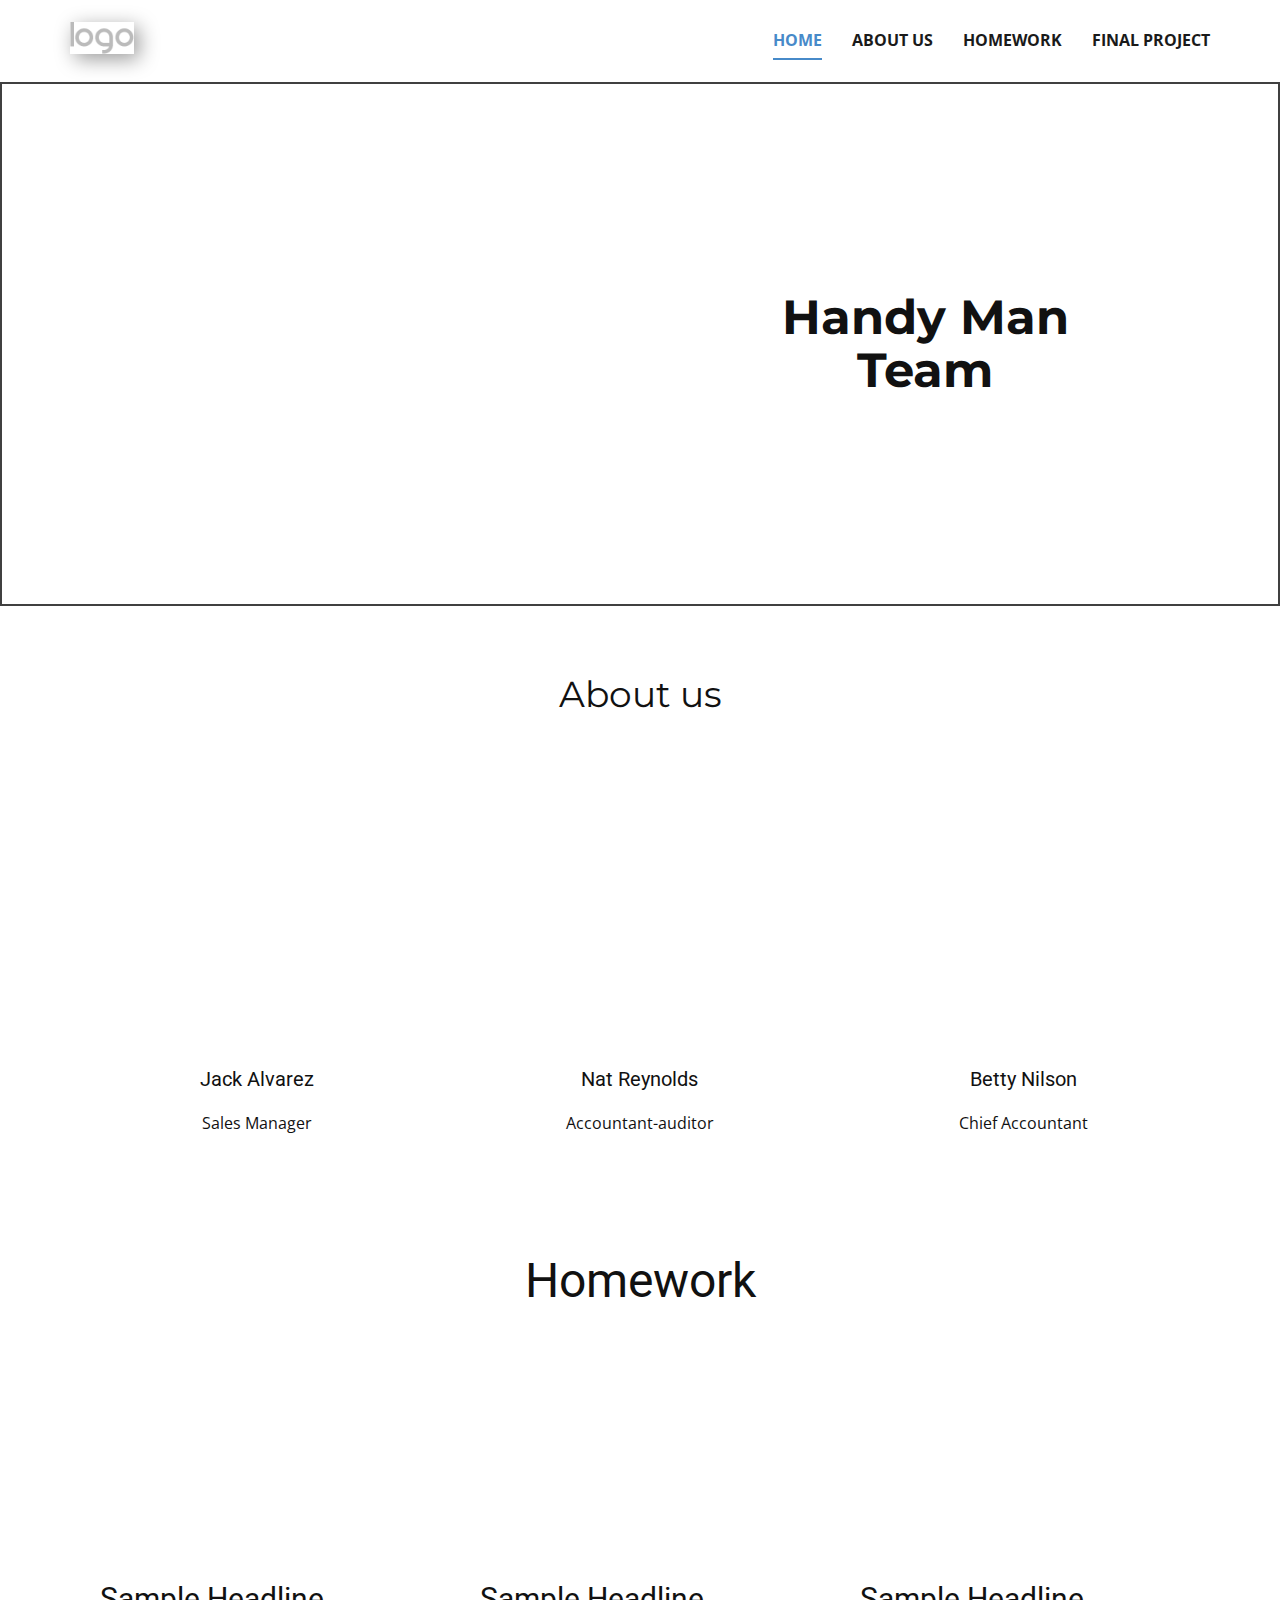
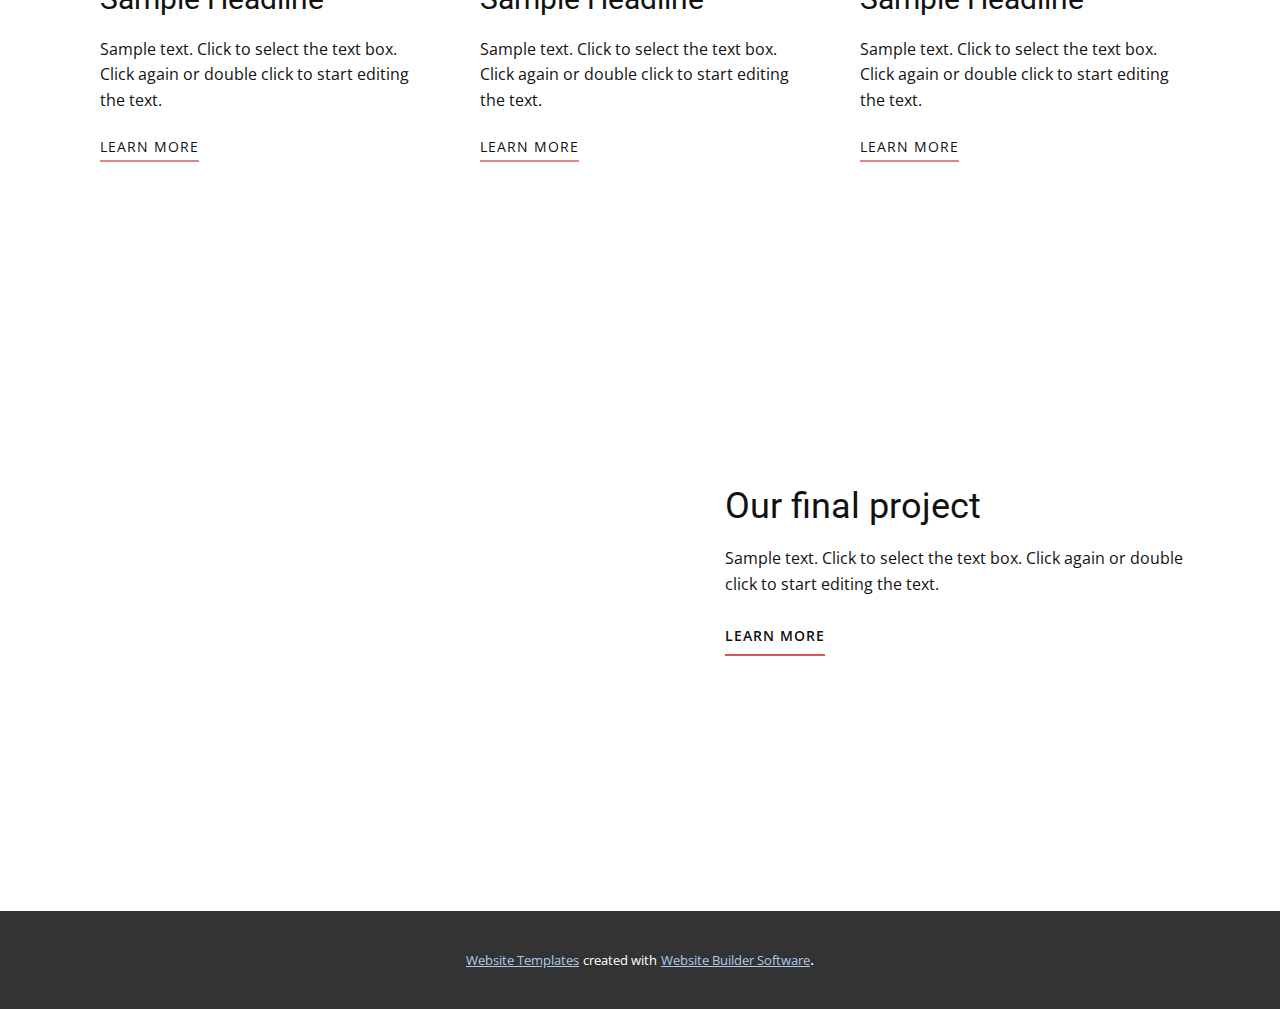
<file: index.html>
<!DOCTYPE html>
<html style="font-size: 16px;">
  <head>
    <meta name="viewport" content="width=device-width, initial-scale=1.0">
    <meta charset="utf-8">
    <meta name="keywords" content="Handy Man Team, Team members, our final project">
    <meta name="description" content="">
    <meta name="page_type" content="np-template-header-footer-from-plugin">
    <title>Home</title>
    <link rel="stylesheet" href="nicepage.css" media="screen">
<link rel="stylesheet" href="Home.css" media="screen">
    <script class="u-script" type="text/javascript" src="jquery.js" defer=""></script>
    <script class="u-script" type="text/javascript" src="nicepage.js" defer=""></script>
    <meta name="generator" content="Nicepage 3.26.0, nicepage.com">
    <link id="u-theme-google-font" rel="stylesheet" href="https://fonts.googleapis.com/css?family=Roboto:100,100i,300,300i,400,400i,500,500i,700,700i,900,900i|Open+Sans:300,300i,400,400i,600,600i,700,700i,800,800i">
    <link id="u-page-google-font" rel="stylesheet" href="https://fonts.googleapis.com/css?family=Montserrat:100,100i,200,200i,300,300i,400,400i,500,500i,600,600i,700,700i,800,800i,900,900i">
    
    
    
    
    
    <script type="application/ld+json">{
		"@context": "http://schema.org",
		"@type": "Organization",
		"name": "",
		"logo": "images/default-logo.png"
}</script>
    <meta name="theme-color" content="#478ac9">
    <meta property="og:title" content="Home">
    <meta property="og:type" content="website">
  </head>
  <body data-home-page="Home.html" data-home-page-title="Home" class="u-body"><header class="u-clearfix u-header u-header" id="sec-97fb"><div class="u-clearfix u-sheet u-valign-middle u-sheet-1">
        <a href="https://nicepage.com" class="u-image u-logo u-image-1">
          <img src="images/default-logo.png" class="u-logo-image u-logo-image-1">
        </a>
        <nav class="u-menu u-menu-dropdown u-offcanvas u-menu-1">
          <div class="menu-collapse" style="font-size: 1rem; letter-spacing: 0px; font-weight: 700; text-transform: uppercase;">
            <a class="u-button-style u-custom-active-border-color u-custom-border u-custom-border-color u-custom-borders u-custom-hover-border-color u-custom-left-right-menu-spacing u-custom-padding-bottom u-custom-text-color u-custom-text-hover-color u-custom-top-bottom-menu-spacing u-nav-link u-text-active-palette-1-base u-text-hover-palette-2-base" href="#">
              <svg><use xmlns:xlink="http://www.w3.org/1999/xlink" xlink:href="#menu-hamburger"></use></svg>
              <svg version="1.1" xmlns="http://www.w3.org/2000/svg" xmlns:xlink="http://www.w3.org/1999/xlink"><defs><symbol id="menu-hamburger" viewBox="0 0 16 16" style="width: 16px; height: 16px;"><rect y="1" width="16" height="2"></rect><rect y="7" width="16" height="2"></rect><rect y="13" width="16" height="2"></rect>
</symbol>
</defs></svg>
            </a>
          </div>
          <div class="u-custom-menu u-nav-container">
            <ul class="u-nav u-spacing-30 u-unstyled u-nav-1"><li class="u-nav-item"><a class="u-border-2 u-border-active-palette-1-base u-border-hover-palette-1-base u-border-no-left u-border-no-right u-border-no-top u-button-style u-nav-link u-text-active-palette-1-base u-text-grey-90 u-text-hover-grey-90" href="Home.html" style="padding: 10px 0px;">Home</a>
</li><li class="u-nav-item"><a class="u-border-2 u-border-active-palette-1-base u-border-hover-palette-1-base u-border-no-left u-border-no-right u-border-no-top u-button-style u-nav-link u-text-active-palette-1-base u-text-grey-90 u-text-hover-grey-90" href="About-Us.html" style="padding: 10px 0px;">About Us</a>
</li><li class="u-nav-item"><a class="u-border-2 u-border-active-palette-1-base u-border-hover-palette-1-base u-border-no-left u-border-no-right u-border-no-top u-button-style u-nav-link u-text-active-palette-1-base u-text-grey-90 u-text-hover-grey-90" href="Homework.html" style="padding: 10px 0px;">Homework</a>
</li><li class="u-nav-item"><a class="u-border-2 u-border-active-palette-1-base u-border-hover-palette-1-base u-border-no-left u-border-no-right u-border-no-top u-button-style u-nav-link u-text-active-palette-1-base u-text-grey-90 u-text-hover-grey-90" href="Final-Project.html" style="padding: 10px 0px;">Final Project</a>
</li></ul>
          </div>
          <div class="u-custom-menu u-nav-container-collapse">
            <div class="u-black u-container-style u-inner-container-layout u-opacity u-opacity-95 u-sidenav">
              <div class="u-inner-container-layout u-sidenav-overflow">
                <div class="u-menu-close"></div>
                <ul class="u-align-center u-nav u-popupmenu-items u-unstyled u-nav-2"><li class="u-nav-item"><a class="u-button-style u-nav-link" href="Home.html" style="padding: 10px 0px;">Home</a>
</li><li class="u-nav-item"><a class="u-button-style u-nav-link" href="About-Us.html" style="padding: 10px 0px;">About Us</a>
</li><li class="u-nav-item"><a class="u-button-style u-nav-link" href="Homework.html" style="padding: 10px 0px;">Homework</a>
</li><li class="u-nav-item"><a class="u-button-style u-nav-link" href="Final-Project.html" style="padding: 10px 0px;">Final Project</a>
</li></ul>
              </div>
            </div>
            <div class="u-black u-menu-overlay u-opacity u-opacity-70"></div>
          </div>
        </nav>
      </div></header>
    <section class="u-border-2 u-border-grey-75 u-clearfix u-section-1" id="sec-aaa0">
      <div class="u-clearfix u-sheet u-sheet-1">
        <div class="u-clearfix u-expanded-width u-layout-wrap u-layout-wrap-1">
          <div class="u-layout">
            <div class="u-layout-row">
              <div class="u-container-style u-effect-zoom u-hover-box u-layout-cell u-size-30 u-layout-cell-1" data-animation-name="fadeIn" data-animation-duration="1000" data-animation-delay="0" data-animation-direction="">
                <div class="u-back-slide u-container-layout u-image u-image-1" data-image-width="1920" data-image-height="1080"></div>
                <div class="u-black u-container-layout u-opacity u-opacity-25 u-over-slide u-container-layout-2"></div>
              </div>
              <div class="u-align-center u-container-style u-layout-cell u-size-30 u-layout-cell-2">
                <div class="u-container-layout u-valign-middle-lg u-valign-middle-md u-valign-middle-xl u-container-layout-3">
                  <h1 class="u-custom-font u-text u-text-1">Handy Man Team</h1>
                </div>
              </div>
            </div>
          </div>
        </div>
      </div>
    </section>
    <section class="u-clearfix u-section-2" id="sec-2433">
      <div class="u-clearfix u-sheet u-sheet-1">
        <h2 class="u-custom-font u-text u-text-default u-text-1">About us</h2>
        <div class="u-list u-list-1">
          <div class="u-repeater u-repeater-1">
            <div class="u-align-center u-container-style u-list-item u-repeater-item">
              <div class="u-container-layout u-similar-container u-valign-top u-container-layout-1">
                <div alt="" class="u-image u-image-circle u-image-1" src="" data-image-width="500" data-image-height="500" data-animation-name="flipIn" data-animation-duration="1000" data-animation-delay="0" data-animation-direction="X"></div>
                <h5 class="u-text u-text-2">Jack Alvarez</h5>
                <p class="u-text u-text-3">Sales Manager</p>
              </div>
            </div>
            <div class="u-align-center u-container-style u-list-item u-repeater-item">
              <div class="u-container-layout u-similar-container u-valign-top u-container-layout-2">
                <div alt="" class="u-image u-image-circle u-image-2" src="" data-image-width="500" data-image-height="500" data-animation-name="flipIn" data-animation-duration="1000" data-animation-delay="0" data-animation-direction="X"></div>
                <h5 class="u-text u-text-4">Nat Reynolds</h5>
                <p class="u-text u-text-5">Accountant-auditor</p>
              </div>
            </div>
            <div class="u-align-center u-container-style u-list-item u-repeater-item">
              <div class="u-container-layout u-similar-container u-valign-top u-container-layout-3">
                <div alt="" class="u-image u-image-circle u-image-3" src="" data-image-width="500" data-image-height="500" data-animation-name="flipIn" data-animation-duration="1000" data-animation-delay="0" data-animation-direction="X"></div>
                <h5 class="u-text u-text-6">Betty Nilson</h5>
                <p class="u-text u-text-7">Chief Accountant</p>
              </div>
            </div>
          </div>
        </div>
      </div>
    </section>
    <section class="u-clearfix u-section-3" id="sec-30aa">
      <div class="u-clearfix u-sheet u-valign-middle u-sheet-1">
        <h1 class="u-text u-text-default u-text-1">Homework</h1>
        <div class="u-list u-list-1">
          <div class="u-repeater u-repeater-1">
            <div class="u-container-style u-list-item u-repeater-item">
              <div class="u-container-layout u-similar-container u-container-layout-1">
                <img alt="" class="u-expanded-width u-image u-image-default u-image-1" data-image-width="2000" data-image-height="1333" src="images/1.svg" data-animation-name="zoomIn" data-animation-duration="1000" data-animation-delay="0" data-animation-direction="">
                <h3 class="u-text u-text-default u-text-2">Sample Headline</h3>
                <p class="u-text u-text-3">Sample text. Click to select the text box. Click again or double click to start editing the text.</p>
                <a href="" class="u-active-none u-border-2 u-border-hover-palette-2-base u-border-palette-2-light-1 u-btn u-button-style u-hover-none u-none u-text-body-color u-btn-1">learn more</a>
              </div>
            </div>
            <div class="u-container-style u-list-item u-repeater-item">
              <div class="u-container-layout u-similar-container u-container-layout-2">
                <img alt="" class="u-expanded-width u-image u-image-default u-image-2" data-image-width="2000" data-image-height="1333" src="images/1.svg" data-animation-name="zoomIn" data-animation-duration="1000" data-animation-delay="0" data-animation-direction="">
                <h3 class="u-text u-text-default u-text-4">Sample Headline</h3>
                <p class="u-text u-text-5">Sample text. Click to select the text box. Click again or double click to start editing the text.</p>
                <a href="" class="u-active-none u-border-2 u-border-hover-palette-2-base u-border-palette-2-light-1 u-btn u-button-style u-hover-none u-none u-text-body-color u-btn-2">learn more</a>
              </div>
            </div>
            <div class="u-container-style u-list-item u-repeater-item">
              <div class="u-container-layout u-similar-container u-container-layout-3">
                <img alt="" class="u-expanded-width u-image u-image-default u-image-3" data-image-width="2000" data-image-height="1333" src="images/1.svg" data-animation-name="zoomIn" data-animation-duration="1000" data-animation-delay="0" data-animation-direction="">
                <h3 class="u-text u-text-default u-text-6">Sample Headline</h3>
                <p class="u-text u-text-7">Sample text. Click to select the text box. Click again or double click to start editing the text.</p>
                <a href="" class="u-active-none u-border-2 u-border-hover-palette-2-base u-border-palette-2-light-1 u-btn u-button-style u-hover-none u-none u-text-body-color u-btn-3">learn more</a>
              </div>
            </div>
          </div>
        </div>
      </div>
    </section>
    <section class="u-align-center u-clearfix u-section-4" id="sec-2d09">
      <div class="u-clearfix u-sheet u-valign-middle u-sheet-1">
        <div class="u-clearfix u-expanded-width u-gutter-0 u-layout-wrap u-layout-wrap-1">
          <div class="u-layout">
            <div class="u-layout-row">
              <div class="u-container-style u-layout-cell u-left-cell u-size-30 u-layout-cell-1">
                <div class="u-container-layout">
                  <img class="u-image u-image-1" data-image-width="2000" data-image-height="1333" src="images/1.svg" data-animation-name="fadeIn" data-animation-duration="1000" data-animation-delay="0" data-animation-direction="">
                  <img alt="" class="u-align-left u-image u-image-2" data-image-width="2000" data-image-height="1333" src="images/1.svg" data-animation-name="fadeIn" data-animation-duration="1000" data-animation-delay="150" data-animation-direction="">
                </div>
              </div>
              <div class="u-align-left u-container-style u-layout-cell u-right-cell u-size-30 u-layout-cell-2">
                <div class="u-container-layout u-valign-middle u-container-layout-2">
                  <h2 class="u-text u-text-1">Our final project</h2>
                  <p class="u-text u-text-2">Sample text. Click to select the text box. Click again or double click to start editing the text.</p>
                  <a href="" class="u-border-2 u-border-palette-2-base u-btn u-btn-rectangle u-button-style u-none u-text-body-color u-text-hover-palette-2-base u-btn-1">learn more</a>
                </div>
              </div>
            </div>
          </div>
        </div>
      </div>
    </section>
    
    
    
    <section class="u-backlink u-clearfix u-grey-80">
      <a class="u-link" href="https://nicepage.com/website-templates" target="_blank">
        <span>Website Templates</span>
      </a>
      <p class="u-text">
        <span>created with</span>
      </p>
      <a class="u-link" href="https://nicepage.com/" target="_blank">
        <span>Website Builder Software</span>
      </a>. 
    </section>
  </body>
</html>
</file>
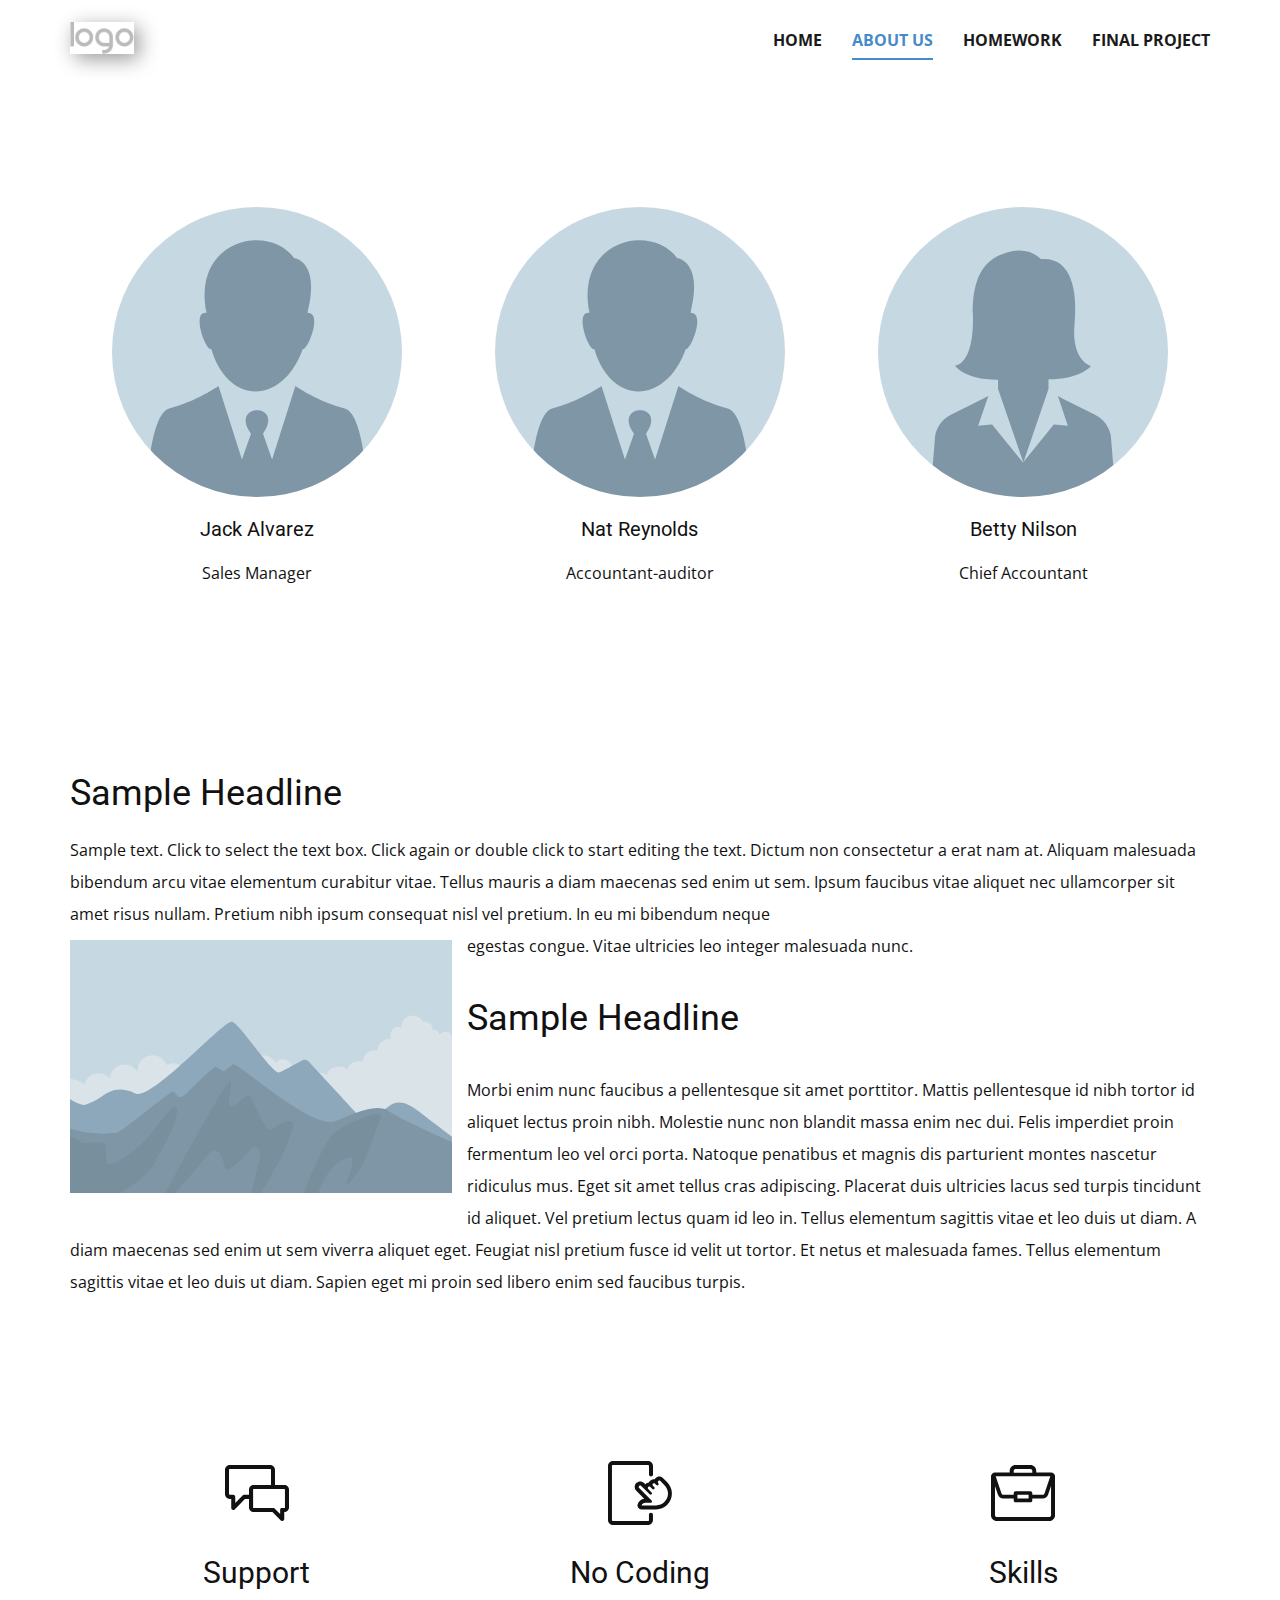
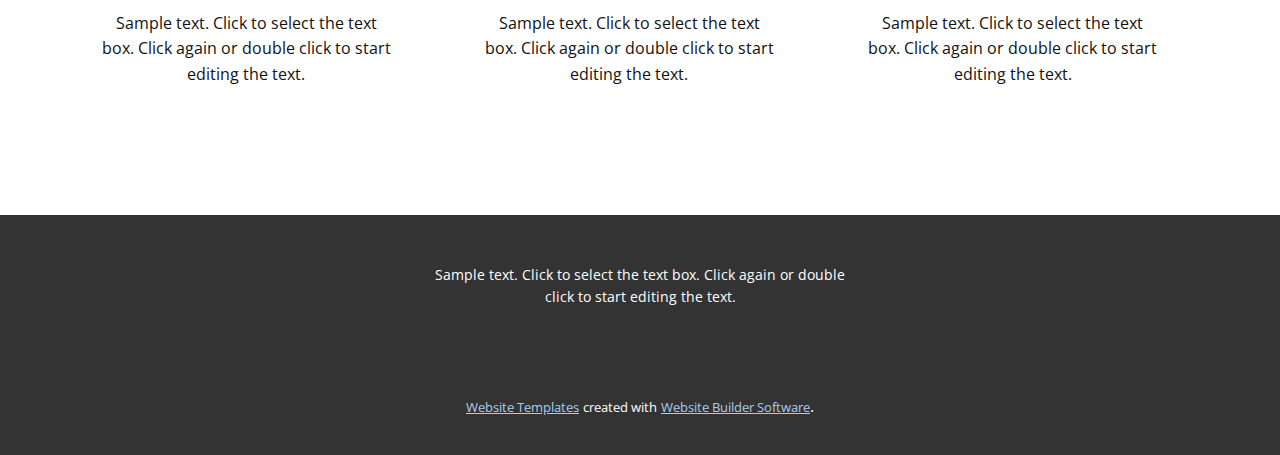
<file: About-Us.html>
<!DOCTYPE html>
<html style="font-size: 16px;">
  <head>
    <meta name="viewport" content="width=device-width, initial-scale=1.0">
    <meta charset="utf-8">
    <meta name="keywords" content="">
    <meta name="description" content="">
    <meta name="page_type" content="np-template-header-footer-from-plugin">
    <title>About Us</title>
    <link rel="stylesheet" href="nicepage.css" media="screen">
<link rel="stylesheet" href="About-Us.css" media="screen">
    <script class="u-script" type="text/javascript" src="jquery.js" defer=""></script>
    <script class="u-script" type="text/javascript" src="nicepage.js" defer=""></script>
    <meta name="generator" content="Nicepage 3.26.0, nicepage.com">
    <link id="u-theme-google-font" rel="stylesheet" href="https://fonts.googleapis.com/css?family=Roboto:100,100i,300,300i,400,400i,500,500i,700,700i,900,900i|Open+Sans:300,300i,400,400i,600,600i,700,700i,800,800i">
    
    
    
    
    <script type="application/ld+json">{
		"@context": "http://schema.org",
		"@type": "Organization",
		"name": "",
		"logo": "images/default-logo.png"
}</script>
    <meta name="theme-color" content="#478ac9">
    <meta property="og:title" content="About Us">
    <meta property="og:type" content="website">
  </head>
  <body class="u-body"><header class="u-clearfix u-header u-header" id="sec-97fb"><div class="u-clearfix u-sheet u-valign-middle u-sheet-1">
        <a href="https://nicepage.com" class="u-image u-logo u-image-1">
          <img src="images/default-logo.png" class="u-logo-image u-logo-image-1">
        </a>
        <nav class="u-menu u-menu-dropdown u-offcanvas u-menu-1">
          <div class="menu-collapse" style="font-size: 1rem; letter-spacing: 0px; font-weight: 700; text-transform: uppercase;">
            <a class="u-button-style u-custom-active-border-color u-custom-border u-custom-border-color u-custom-borders u-custom-hover-border-color u-custom-left-right-menu-spacing u-custom-padding-bottom u-custom-text-color u-custom-text-hover-color u-custom-top-bottom-menu-spacing u-nav-link u-text-active-palette-1-base u-text-hover-palette-2-base" href="#">
              <svg><use xmlns:xlink="http://www.w3.org/1999/xlink" xlink:href="#menu-hamburger"></use></svg>
              <svg version="1.1" xmlns="http://www.w3.org/2000/svg" xmlns:xlink="http://www.w3.org/1999/xlink"><defs><symbol id="menu-hamburger" viewBox="0 0 16 16" style="width: 16px; height: 16px;"><rect y="1" width="16" height="2"></rect><rect y="7" width="16" height="2"></rect><rect y="13" width="16" height="2"></rect>
</symbol>
</defs></svg>
            </a>
          </div>
          <div class="u-custom-menu u-nav-container">
            <ul class="u-nav u-spacing-30 u-unstyled u-nav-1"><li class="u-nav-item"><a class="u-border-2 u-border-active-palette-1-base u-border-hover-palette-1-base u-border-no-left u-border-no-right u-border-no-top u-button-style u-nav-link u-text-active-palette-1-base u-text-grey-90 u-text-hover-grey-90" href="Home.html" style="padding: 10px 0px;">Home</a>
</li><li class="u-nav-item"><a class="u-border-2 u-border-active-palette-1-base u-border-hover-palette-1-base u-border-no-left u-border-no-right u-border-no-top u-button-style u-nav-link u-text-active-palette-1-base u-text-grey-90 u-text-hover-grey-90" href="About-Us.html" style="padding: 10px 0px;">About Us</a>
</li><li class="u-nav-item"><a class="u-border-2 u-border-active-palette-1-base u-border-hover-palette-1-base u-border-no-left u-border-no-right u-border-no-top u-button-style u-nav-link u-text-active-palette-1-base u-text-grey-90 u-text-hover-grey-90" href="Homework.html" style="padding: 10px 0px;">Homework</a>
</li><li class="u-nav-item"><a class="u-border-2 u-border-active-palette-1-base u-border-hover-palette-1-base u-border-no-left u-border-no-right u-border-no-top u-button-style u-nav-link u-text-active-palette-1-base u-text-grey-90 u-text-hover-grey-90" href="Final-Project.html" style="padding: 10px 0px;">Final Project</a>
</li></ul>
          </div>
          <div class="u-custom-menu u-nav-container-collapse">
            <div class="u-black u-container-style u-inner-container-layout u-opacity u-opacity-95 u-sidenav">
              <div class="u-inner-container-layout u-sidenav-overflow">
                <div class="u-menu-close"></div>
                <ul class="u-align-center u-nav u-popupmenu-items u-unstyled u-nav-2"><li class="u-nav-item"><a class="u-button-style u-nav-link" href="Home.html" style="padding: 10px 0px;">Home</a>
</li><li class="u-nav-item"><a class="u-button-style u-nav-link" href="About-Us.html" style="padding: 10px 0px;">About Us</a>
</li><li class="u-nav-item"><a class="u-button-style u-nav-link" href="Homework.html" style="padding: 10px 0px;">Homework</a>
</li><li class="u-nav-item"><a class="u-button-style u-nav-link" href="Final-Project.html" style="padding: 10px 0px;">Final Project</a>
</li></ul>
              </div>
            </div>
            <div class="u-black u-menu-overlay u-opacity u-opacity-70"></div>
          </div>
        </nav>
      </div></header>
    <section class="u-clearfix u-section-1" id="sec-4662">
      <div class="u-clearfix u-sheet u-valign-middle u-sheet-1">
        <div class="u-list u-list-1">
          <div class="u-repeater u-repeater-1">
            <div class="u-align-center u-container-style u-list-item u-repeater-item">
              <div class="u-container-layout u-similar-container u-valign-top u-container-layout-1">
                <div alt="" class="u-image u-image-circle u-image-1" src="" data-image-width="500" data-image-height="500"></div>
                <h5 class="u-align-center-lg u-align-center-md u-align-center-sm u-align-center-xs u-text u-text-1">Jack Alvarez</h5>
                <p class="u-align-center-lg u-align-center-md u-align-center-sm u-align-center-xs u-text u-text-2">Sales Manager</p>
              </div>
            </div>
            <div class="u-align-center u-container-style u-list-item u-repeater-item">
              <div class="u-container-layout u-similar-container u-valign-top u-container-layout-2">
                <div alt="" class="u-image u-image-circle u-image-2" src="" data-image-width="500" data-image-height="500"></div>
                <h5 class="u-text u-text-3">Nat Reynolds</h5>
                <p class="u-text u-text-4">Accountant-auditor</p>
              </div>
            </div>
            <div class="u-align-center u-container-style u-list-item u-repeater-item">
              <div class="u-container-layout u-similar-container u-valign-top u-container-layout-3">
                <div alt="" class="u-image u-image-circle u-image-3" src="" data-image-width="500" data-image-height="500"></div>
                <h5 class="u-text u-text-5">Betty Nilson</h5>
                <p class="u-text u-text-6">Chief Accountant</p>
              </div>
            </div>
          </div>
        </div>
      </div>
    </section>
    <section class="u-align-left u-clearfix u-section-2" id="sec-b692">
      <div class="u-clearfix u-sheet u-valign-middle u-sheet-1">
        <div class="fr-view u-clearfix u-rich-text u-text u-text-1">
          <h2 style="text-align: left;">Sample Headline</h2>
          <p style="text-align: left;">
            <span style="line-height: 2.0;">Sample text. Click to select the text box. Click again or double click to start editing the text. Dictum non consectetur a erat nam at. Aliquam malesuada bibendum arcu vitae elementum curabitur vitae. Tellus mauris a diam maecenas sed enim ut sem. Ipsum faucibus vitae aliquet nec ullamcorper sit amet risus nullam. Pretium nibh ipsum consequat nisl vel pretium. In eu mi bibendum neque eges<img width="570" align="center" style="width: 382px;" class="fr-dii fr-fic fr-fil" src="images/2.svg">tas congue. Vitae ultricies leo integer malesuada nunc. &nbsp; 
            </span>
          </p>
          <h2 style="text-align: left;">
            <span style="line-height: 2.0;">Sample Headline</span>
          </h2>
          <p style="text-align: left;">
            <span style="line-height: 2.0;">Morbi enim nunc faucibus a pellentesque sit amet porttitor. Mattis pellentesque id nibh tortor id aliquet lectus proin nibh. Molestie nunc non blandit massa enim nec dui. Felis imperdiet proin fermentum leo vel orci porta. Natoque penatibus et magnis dis parturient montes nascetur ridiculus mus. Eget sit amet tellus cras adipiscing. Placerat duis ultricies lacus sed turpis tincidunt id aliquet. Vel pretium lectus quam id leo in. Tellus elementum sagittis vitae et leo duis ut diam. A diam maecenas sed enim ut sem viverra aliquet eget. Feugiat nisl pretium fusce id velit ut tortor. Et netus et malesuada fames. Tellus elementum sagittis vitae et leo duis ut diam. Sapien eget mi proin sed libero enim sed faucibus turpis.&nbsp;</span>
          </p>
        </div>
      </div>
    </section>
    <section class="u-align-center u-clearfix u-section-3" id="sec-1448">
      <div class="u-clearfix u-sheet u-valign-middle u-sheet-1">
        <div class="u-expanded-width u-list u-list-1">
          <div class="u-repeater u-repeater-1">
            <div class="u-align-center u-container-style u-list-item u-repeater-item">
              <div class="u-container-layout u-similar-container u-valign-top u-container-layout-1"><span class="u-icon u-icon-circle u-icon-1"><svg class="u-svg-link" preserveAspectRatio="xMidYMin slice" viewBox="0 0 128 128" style=""><use xmlns:xlink="http://www.w3.org/1999/xlink" xlink:href="#svg-8998"></use></svg><svg xmlns="http://www.w3.org/2000/svg" xmlns:xlink="http://www.w3.org/1999/xlink" version="1.1" xml:space="preserve" class="u-svg-content" viewBox="0 0 128 128" id="svg-8998"><path d="m118.6 47.8h-61.2c-5.2 0-9.4 4.2-9.4 9.3v35.7c0 5.1 4.2 9.3 9.4 9.3h37.5l16.8 16.8c2.5 2.5 6.8 0.7 6.8-2.8v-10-3.9h0.1c5.2 0 9.4-4.2 9.4-9.3v-35.8c0-5.1-4.2-9.3-9.4-9.3zm1.2 45c0 0.7-0.5 1.2-1.2 1.2h-5.2c-1.6 0-2.9 1.2-3.1 2.8v9.2l-11.2-11.2c-0.5-0.5-1.3-0.8-2-0.8h-39.7c-0.7 0-1.2-0.5-1.2-1.2v-35.7c0-0.7 0.5-1.2 1.2-1.2h61.3c0.7 0 1.2 0.5 1.2 1.2v35.7z"></path><path d="m38.1 67.7c-1 0-2 0.4-2.7 1-0.1 0-0.1 0.1-0.2 0.2l-14.7 15.1v-12.5c-0.2-2.1-1.9-3.8-4-3.8h-6.9c-0.9 0-1.6-0.7-1.6-1.6v-48.3c0-0.9 0.7-1.6 1.6-1.6h80.8c0.9 0 1.6 0.7 1.6 1.6v30.1h8v-30.1c0-5.4-4.3-9.8-9.6-9.8h-80.8c-5.3 0-9.6 4.4-9.6 9.8v48.3c0 5.4 4.3 9.8 9.6 9.8h2.9v8.1 10c0 3.6 4.4 5.3 6.9 2.8l6.8-7 13.6-13.9h8.2v-8.2h-9.9z"></path></svg></span>
                <h3 class="u-text u-text-1">Support</h3>
                <p class="u-text u-text-2">Sample text. Click to select the text box. Click again or double click to start editing the text.</p>
              </div>
            </div>
            <div class="u-align-center u-container-style u-list-item u-repeater-item">
              <div class="u-container-layout u-similar-container u-valign-top u-container-layout-2"><span class="u-icon u-icon-circle u-icon-2"><svg class="u-svg-link" preserveAspectRatio="xMidYMin slice" viewBox="0 0 128 128" style=""><use xmlns:xlink="http://www.w3.org/1999/xlink" xlink:href="#svg-79f6"></use></svg><svg xmlns="http://www.w3.org/2000/svg" xmlns:xlink="http://www.w3.org/1999/xlink" version="1.1" xml:space="preserve" class="u-svg-content" viewBox="0 0 128 128" id="svg-79f6"><path d="m102.7 39.2c0.8 0 1.5 0.3 2.1 0.9l7.8 7.8c4.8 4.8 7.7 11.5 7.4 18.3-0.6 12.6-11 22.6-23.7 22.6h-29c-0.1 0-0.1-0.1-0.1-0.2 1.1-3 4.1-5.2 7.5-5.2h10.5c0.9 0 1.8-0.4 2.3-1.1 0.8-1.1 0.7-2.6-0.3-3.5l-24.9-24.8c-0.6-0.6-0.9-1.3-0.9-2.1s0.3-1.5 0.9-2.1 1.3-0.8 2.1-0.8 1.5 0.3 2.1 0.8l16.9 16.9c0.5 0.5 1.2 0.8 1.9 0.8s1.4-0.3 1.9-0.8 0.8-1.2 0.8-1.9-0.3-1.4-0.8-1.9l-6.7-6.7c-0.6-0.6-0.9-1.3-0.9-2.1s0.3-1.5 0.9-2.1 1.3-0.8 2.1-0.8 1.5 0.3 2.1 0.8l4 4c0.5 0.5 1.2 0.8 1.9 0.8s1.4-0.3 1.9-0.8 0.8-1.2 0.8-1.9-0.3-1.4-0.8-1.9l-2.7-2.7c-0.5-0.5-0.8-1.2-0.8-2s0.3-1.5 0.9-2.1 1.3-0.9 2.1-0.9 1.5 0.3 2.1 0.9l2.7 2.7c0.5 0.5 1.2 0.8 1.9 0.8s1.4-0.3 1.9-0.8 0.8-1.2 0.8-1.9-0.2-1.3-0.7-1.8c-0.8-0.9-1.2-2.1-0.8-3.3 0.5-1.3 1.6-1.9 2.8-1.9m0-8c-2.9 0-5.7 1.1-7.8 3.2-0.7 0.7-1.2 1.4-1.7 2.1 0 0-0.1 0.1-0.1 0-0.4 0-0.8-0.1-1.1-0.1-2.9 0-5.7 1.1-7.8 3.2-1 1-1.8 2.2-2.3 3.4 0 0 0 0.1-0.1 0.1-2.6 0.2-5.1 1.3-6.9 3.2l-0.2 0.2-2.5-2.5c-2-2-4.9-3.2-7.8-3.2s-5.7 1.1-7.8 3.2-3.2 4.9-3.2 7.8c0 3 1.2 5.7 3.2 7.8l15.8 15.8c0.1 0.1 0 0.2-0.1 0.2-5.8 0.8-10.8 4.8-12.8 10.5-1.9 5.2 2 10.7 7.5 10.7h29.1c8.5 0 16.4-3.3 22.4-9.3 6.1-6.1 9.4-14.3 9.3-23-0.1-8.4-3.8-16.4-9.8-22.4l-7.8-7.8c-1.8-2-4.6-3.1-7.5-3.1z"></path><path d="m82.1 118c0 1.1-0.9 2-2 2h-70.2c-1.1 0-2-0.9-2-2v-108c0-1.1 0.9-2 2-2h70.1c1.1 0 2 0.9 2 2v16.9c0 2.2 1.8 4 4 4s4-1.8 4-4v-16.9c0-5.5-4.5-10-9.9-10h-70.2c-5.4 0-9.9 4.5-9.9 10v108c0 5.5 4.5 10 9.9 10h70.1c5.5 0 9.9-4.5 9.9-10v-10.6c0-2.2-1.8-4-4-4s-4 1.8-4 4v10.6z"></path></svg></span>
                <h3 class="u-text u-text-3">No Coding</h3>
                <p class="u-text u-text-4">Sample text. Click to select the text box. Click again or double click to start editing the text.</p>
              </div>
            </div>
            <div class="u-align-center u-container-style u-list-item u-repeater-item">
              <div class="u-container-layout u-similar-container u-valign-top u-container-layout-3"><span class="u-icon u-icon-circle u-icon-3"><svg class="u-svg-link" preserveAspectRatio="xMidYMin slice" viewBox="0 0 128 128" style=""><use xmlns:xlink="http://www.w3.org/1999/xlink" xlink:href="#svg-b0e6"></use></svg><svg xmlns="http://www.w3.org/2000/svg" xmlns:xlink="http://www.w3.org/1999/xlink" version="1.1" xml:space="preserve" class="u-svg-content" viewBox="0 0 128 128" id="svg-b0e6"><path d="m78.9 15.9c2.1 0 3.7 1.7 3.7 3.7v3.7h-37.2v-3.7c0-2 1.7-3.7 3.7-3.7h29.8m39.7 14.8-11.6 34.5c-0.5 1.5-1.9 2.5-3.5 2.5h-20.9v-3.7c0-2-1.7-3.7-3.7-3.7h-29.8c-2.1 0-3.7 1.7-3.7 3.7v3.7h-20.9c-1.6 0-3-1-3.5-2.5l-11.6-34.5h109.2m1.5 19.1v58.6c0 2-1.7 3.7-3.7 3.7h-104.7c-2.1 0-3.7-1.7-3.7-3.7v-58.6l5.9 17.7c1.5 4.5 5.8 7.6 10.6 7.6h20.9v3.7c0 2 1.7 3.7 3.7 3.7h29.8c2.1 0 3.7-1.7 3.7-3.7v-3.7h20.9c4.8 0 9.1-3 10.6-7.6l6-17.7m-44.9 17.9v7.4h-22.4v-7.4h22.4m15.3-44.9v-3.2c0-6.4-5.2-11.6-11.6-11.6h-29.8c-6.4 0-11.7 5.2-11.7 11.6v3.2h-29.5c-4.4 0-7.9 3.5-7.9 7.9v77.7c0 6.4 5.2 11.6 11.7 11.6h104.7c6.4 0 11.7-5.2 11.7-11.6v-77.7c0-4.4-3.6-7.9-7.9-7.9h-29.7z"></path></svg></span>
                <h3 class="u-text u-text-5">Skills</h3>
                <p class="u-text u-text-6">Sample text. Click to select the text box. Click again or double click to start editing the text.</p>
              </div>
            </div>
          </div>
        </div>
      </div>
    </section>
    
    
    <footer class="u-align-center u-clearfix u-footer u-grey-80 u-footer" id="sec-ff73"><div class="u-clearfix u-sheet u-sheet-1">
        <p class="u-small-text u-text u-text-variant u-text-1">Sample text. Click to select the text box. Click again or double click to start editing the text.</p>
      </div></footer>
    <section class="u-backlink u-clearfix u-grey-80">
      <a class="u-link" href="https://nicepage.com/website-templates" target="_blank">
        <span>Website Templates</span>
      </a>
      <p class="u-text">
        <span>created with</span>
      </p>
      <a class="u-link" href="https://nicepage.com/" target="_blank">
        <span>Website Builder Software</span>
      </a>. 
    </section>
  </body>
</html>
</file>
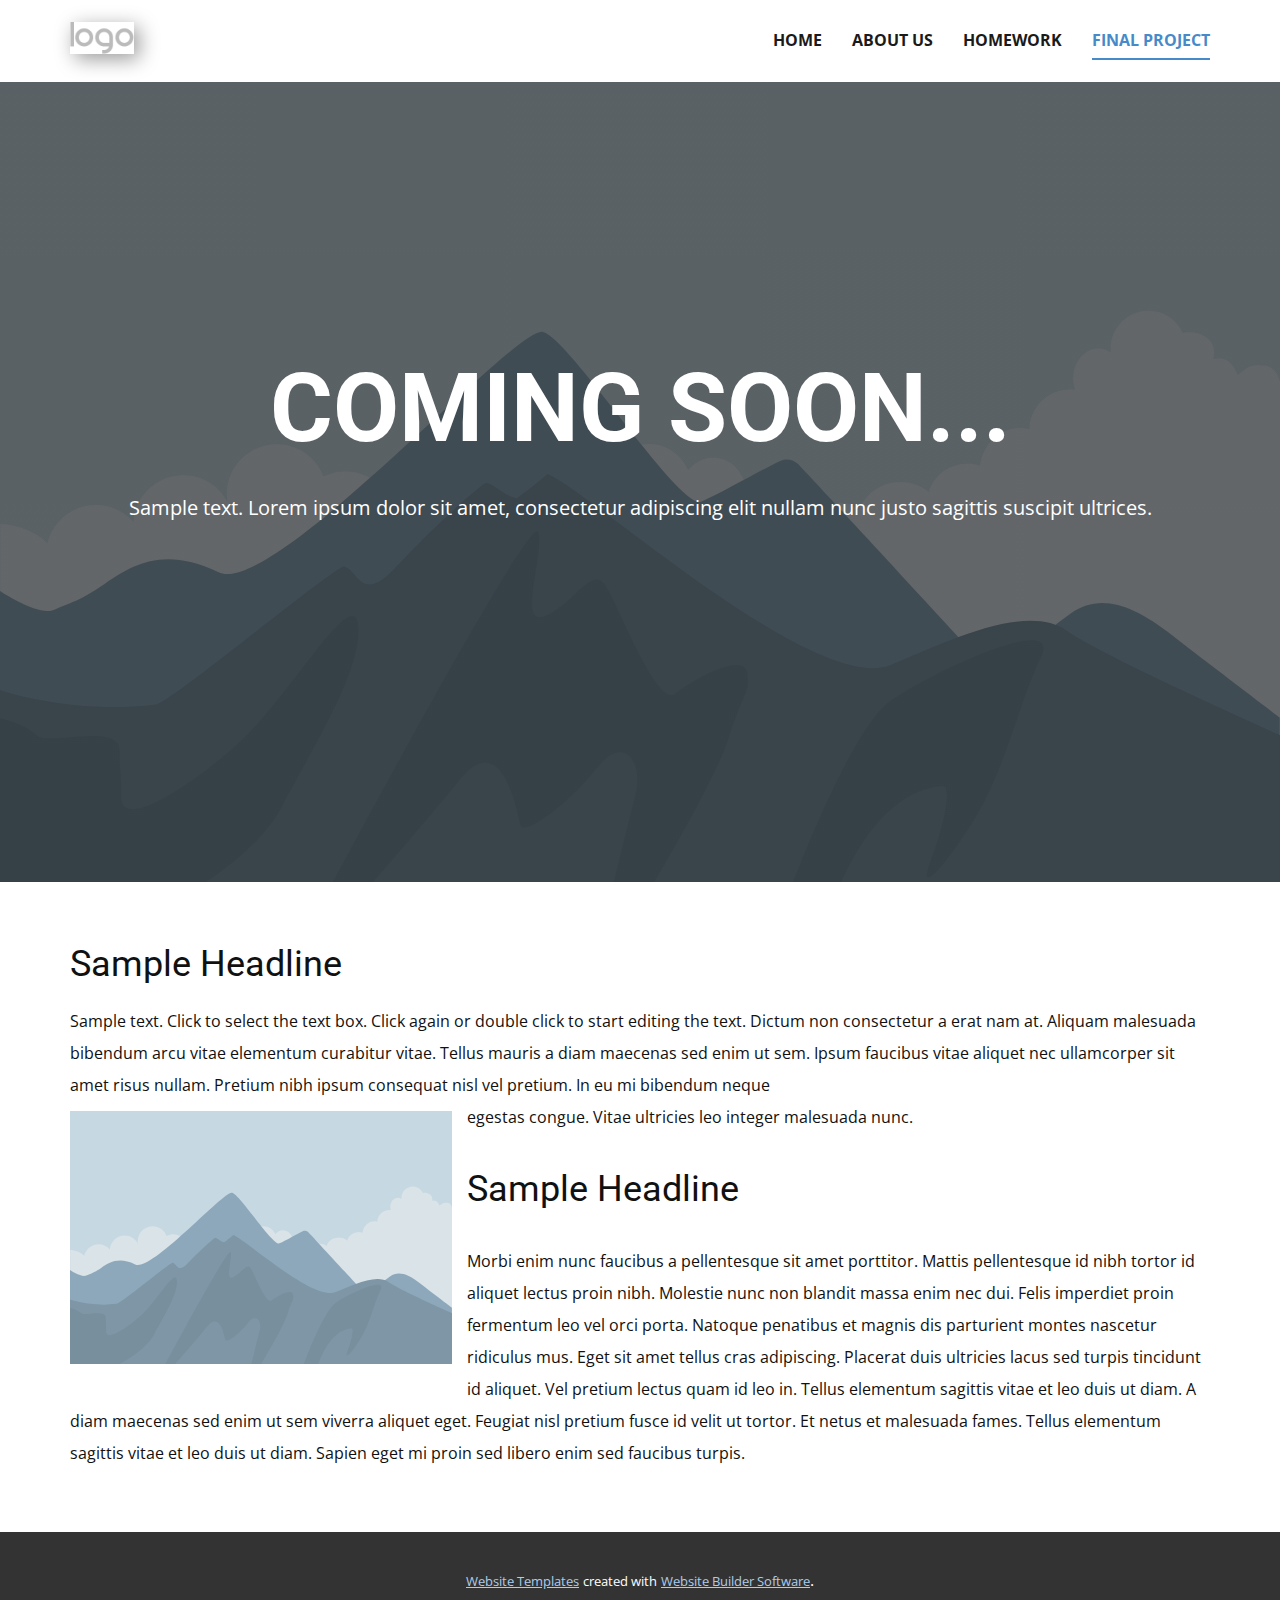
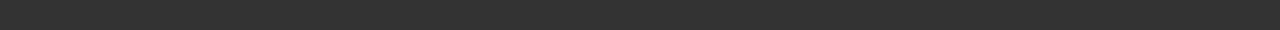
<file: Final-Project.html>
<!DOCTYPE html>
<html style="font-size: 16px;">
  <head>
    <meta name="viewport" content="width=device-width, initial-scale=1.0">
    <meta charset="utf-8">
    <meta name="keywords" content="INTUITIVE">
    <meta name="description" content="">
    <meta name="page_type" content="np-template-header-footer-from-plugin">
    <title>Final Project</title>
    <link rel="stylesheet" href="nicepage.css" media="screen">
<link rel="stylesheet" href="Final-Project.css" media="screen">
    <script class="u-script" type="text/javascript" src="jquery.js" defer=""></script>
    <script class="u-script" type="text/javascript" src="nicepage.js" defer=""></script>
    <meta name="generator" content="Nicepage 3.26.0, nicepage.com">
    <link id="u-theme-google-font" rel="stylesheet" href="https://fonts.googleapis.com/css?family=Roboto:100,100i,300,300i,400,400i,500,500i,700,700i,900,900i|Open+Sans:300,300i,400,400i,600,600i,700,700i,800,800i">
    
    
    
    <script type="application/ld+json">{
		"@context": "http://schema.org",
		"@type": "Organization",
		"name": "",
		"logo": "images/default-logo.png"
}</script>
    <meta name="theme-color" content="#478ac9">
    <meta property="og:title" content="Final Project">
    <meta property="og:type" content="website">
  </head>
  <body class="u-body"><header class="u-clearfix u-header u-header" id="sec-97fb"><div class="u-clearfix u-sheet u-valign-middle u-sheet-1">
        <a href="https://nicepage.com" class="u-image u-logo u-image-1">
          <img src="images/default-logo.png" class="u-logo-image u-logo-image-1">
        </a>
        <nav class="u-menu u-menu-dropdown u-offcanvas u-menu-1">
          <div class="menu-collapse" style="font-size: 1rem; letter-spacing: 0px; font-weight: 700; text-transform: uppercase;">
            <a class="u-button-style u-custom-active-border-color u-custom-border u-custom-border-color u-custom-borders u-custom-hover-border-color u-custom-left-right-menu-spacing u-custom-padding-bottom u-custom-text-color u-custom-text-hover-color u-custom-top-bottom-menu-spacing u-nav-link u-text-active-palette-1-base u-text-hover-palette-2-base" href="#">
              <svg><use xmlns:xlink="http://www.w3.org/1999/xlink" xlink:href="#menu-hamburger"></use></svg>
              <svg version="1.1" xmlns="http://www.w3.org/2000/svg" xmlns:xlink="http://www.w3.org/1999/xlink"><defs><symbol id="menu-hamburger" viewBox="0 0 16 16" style="width: 16px; height: 16px;"><rect y="1" width="16" height="2"></rect><rect y="7" width="16" height="2"></rect><rect y="13" width="16" height="2"></rect>
</symbol>
</defs></svg>
            </a>
          </div>
          <div class="u-custom-menu u-nav-container">
            <ul class="u-nav u-spacing-30 u-unstyled u-nav-1"><li class="u-nav-item"><a class="u-border-2 u-border-active-palette-1-base u-border-hover-palette-1-base u-border-no-left u-border-no-right u-border-no-top u-button-style u-nav-link u-text-active-palette-1-base u-text-grey-90 u-text-hover-grey-90" href="Home.html" style="padding: 10px 0px;">Home</a>
</li><li class="u-nav-item"><a class="u-border-2 u-border-active-palette-1-base u-border-hover-palette-1-base u-border-no-left u-border-no-right u-border-no-top u-button-style u-nav-link u-text-active-palette-1-base u-text-grey-90 u-text-hover-grey-90" href="About-Us.html" style="padding: 10px 0px;">About Us</a>
</li><li class="u-nav-item"><a class="u-border-2 u-border-active-palette-1-base u-border-hover-palette-1-base u-border-no-left u-border-no-right u-border-no-top u-button-style u-nav-link u-text-active-palette-1-base u-text-grey-90 u-text-hover-grey-90" href="Homework.html" style="padding: 10px 0px;">Homework</a>
</li><li class="u-nav-item"><a class="u-border-2 u-border-active-palette-1-base u-border-hover-palette-1-base u-border-no-left u-border-no-right u-border-no-top u-button-style u-nav-link u-text-active-palette-1-base u-text-grey-90 u-text-hover-grey-90" href="Final-Project.html" style="padding: 10px 0px;">Final Project</a>
</li></ul>
          </div>
          <div class="u-custom-menu u-nav-container-collapse">
            <div class="u-black u-container-style u-inner-container-layout u-opacity u-opacity-95 u-sidenav">
              <div class="u-inner-container-layout u-sidenav-overflow">
                <div class="u-menu-close"></div>
                <ul class="u-align-center u-nav u-popupmenu-items u-unstyled u-nav-2"><li class="u-nav-item"><a class="u-button-style u-nav-link" href="Home.html" style="padding: 10px 0px;">Home</a>
</li><li class="u-nav-item"><a class="u-button-style u-nav-link" href="About-Us.html" style="padding: 10px 0px;">About Us</a>
</li><li class="u-nav-item"><a class="u-button-style u-nav-link" href="Homework.html" style="padding: 10px 0px;">Homework</a>
</li><li class="u-nav-item"><a class="u-button-style u-nav-link" href="Final-Project.html" style="padding: 10px 0px;">Final Project</a>
</li></ul>
              </div>
            </div>
            <div class="u-black u-menu-overlay u-opacity u-opacity-70"></div>
          </div>
        </nav>
      </div></header>
    <section class="u-align-center u-clearfix u-image u-shading u-section-1" src="" data-image-width="256" data-image-height="256" id="sec-7fa6">
      <div class="u-clearfix u-sheet u-sheet-1">
        <h1 class="u-text u-text-default u-title u-text-1">COMING SOON...</h1>
        <p class="u-large-text u-text u-text-default u-text-variant u-text-2">Sample text. Lorem ipsum dolor sit amet, consectetur adipiscing elit nullam nunc justo sagittis suscipit ultrices.</p>
      </div>
    </section>
    <section class="u-align-left u-clearfix u-section-2" id="sec-ce80">
      <div class="u-clearfix u-sheet u-valign-middle u-sheet-1">
        <div class="fr-view u-clearfix u-rich-text u-text u-text-1">
          <h2 style="text-align: left;">Sample Headline</h2>
          <p style="text-align: left;">
            <span style="line-height: 2.0;">Sample text. Click to select the text box. Click again or double click to start editing the text. Dictum non consectetur a erat nam at. Aliquam malesuada bibendum arcu vitae elementum curabitur vitae. Tellus mauris a diam maecenas sed enim ut sem. Ipsum faucibus vitae aliquet nec ullamcorper sit amet risus nullam. Pretium nibh ipsum consequat nisl vel pretium. In eu mi bibendum neque eges<img width="570" align="center" style="width: 382px;" class="fr-dii fr-fic fr-fil" src="images/2.svg">tas congue. Vitae ultricies leo integer malesuada nunc. &nbsp; 
            </span>
          </p>
          <h2 style="text-align: left;">
            <span style="line-height: 2.0;">Sample Headline</span>
          </h2>
          <p style="text-align: left;">
            <span style="line-height: 2.0;">Morbi enim nunc faucibus a pellentesque sit amet porttitor. Mattis pellentesque id nibh tortor id aliquet lectus proin nibh. Molestie nunc non blandit massa enim nec dui. Felis imperdiet proin fermentum leo vel orci porta. Natoque penatibus et magnis dis parturient montes nascetur ridiculus mus. Eget sit amet tellus cras adipiscing. Placerat duis ultricies lacus sed turpis tincidunt id aliquet. Vel pretium lectus quam id leo in. Tellus elementum sagittis vitae et leo duis ut diam. A diam maecenas sed enim ut sem viverra aliquet eget. Feugiat nisl pretium fusce id velit ut tortor. Et netus et malesuada fames. Tellus elementum sagittis vitae et leo duis ut diam. Sapien eget mi proin sed libero enim sed faucibus turpis.&nbsp;</span>
          </p>
        </div>
      </div>
    </section>
    
    
    
    <section class="u-backlink u-clearfix u-grey-80">
      <a class="u-link" href="https://nicepage.com/website-templates" target="_blank">
        <span>Website Templates</span>
      </a>
      <p class="u-text">
        <span>created with</span>
      </p>
      <a class="u-link" href="https://nicepage.com/" target="_blank">
        <span>Website Builder Software</span>
      </a>. 
    </section>
  </body>
</html>
</file>
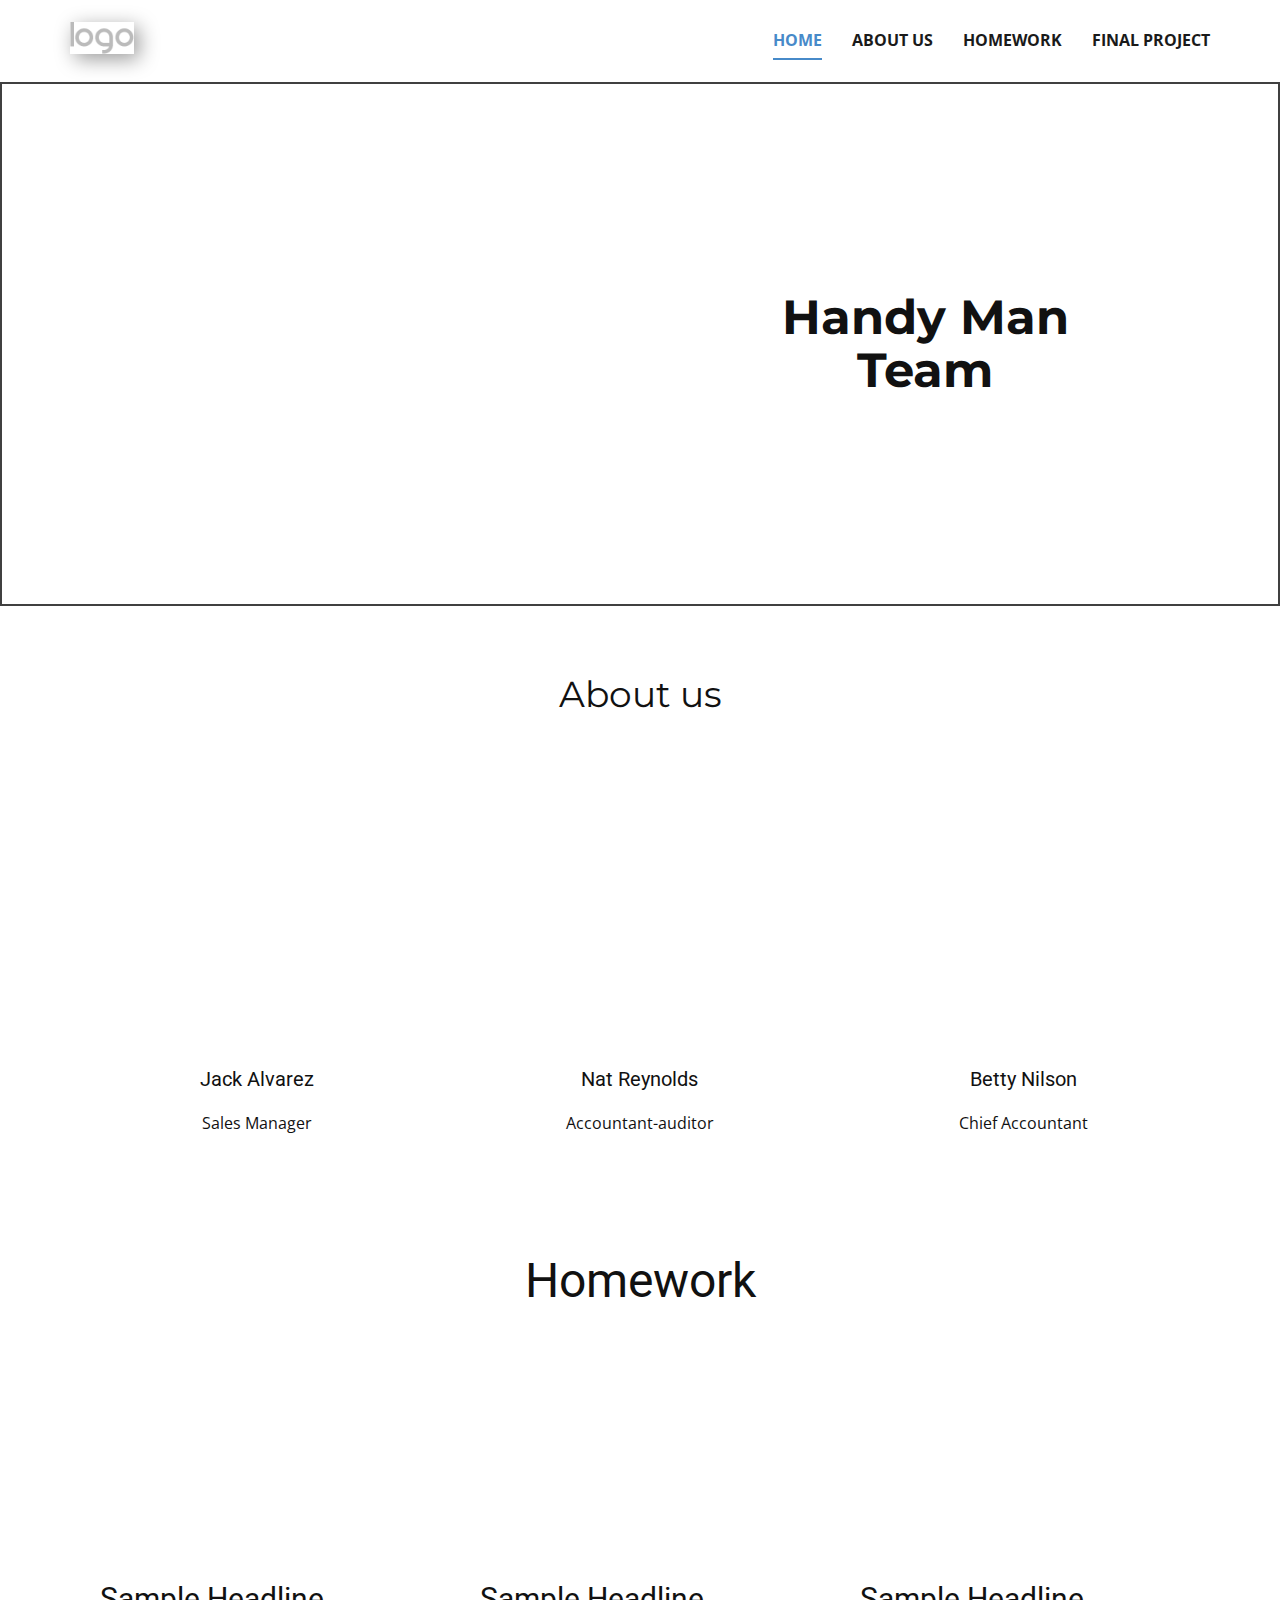
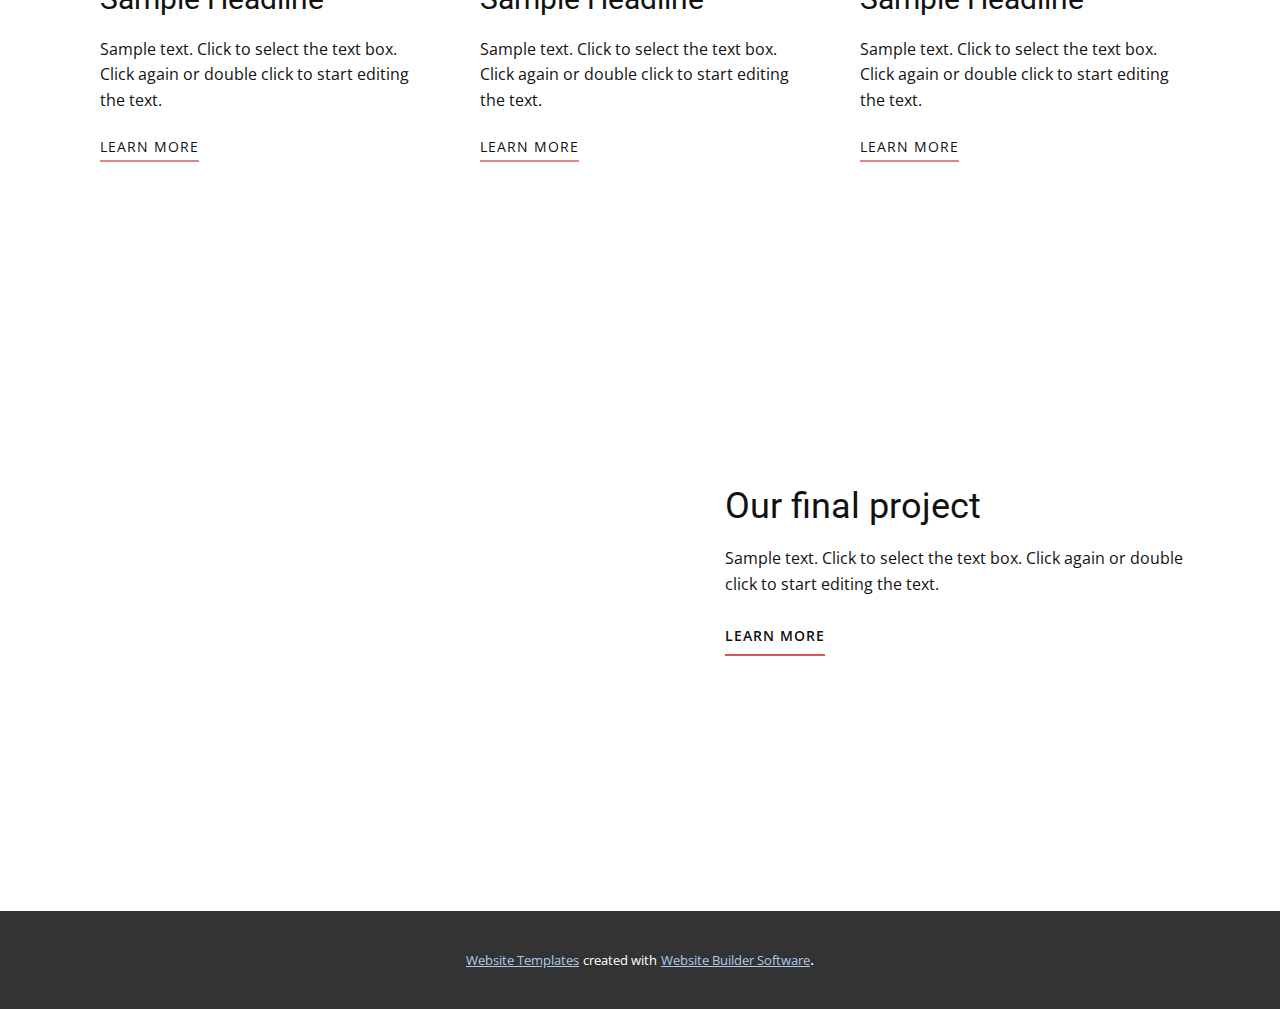
<file: Home.html>
<!DOCTYPE html>
<html style="font-size: 16px;">
  <head>
    <meta name="viewport" content="width=device-width, initial-scale=1.0">
    <meta charset="utf-8">
    <meta name="keywords" content="Handy Man Team, Team members, our final project">
    <meta name="description" content="">
    <meta name="page_type" content="np-template-header-footer-from-plugin">
    <title>Home</title>
    <link rel="stylesheet" href="nicepage.css" media="screen">
<link rel="stylesheet" href="Home.css" media="screen">
    <script class="u-script" type="text/javascript" src="jquery.js" defer=""></script>
    <script class="u-script" type="text/javascript" src="nicepage.js" defer=""></script>
    <meta name="generator" content="Nicepage 3.26.0, nicepage.com">
    <link id="u-theme-google-font" rel="stylesheet" href="https://fonts.googleapis.com/css?family=Roboto:100,100i,300,300i,400,400i,500,500i,700,700i,900,900i|Open+Sans:300,300i,400,400i,600,600i,700,700i,800,800i">
    <link id="u-page-google-font" rel="stylesheet" href="https://fonts.googleapis.com/css?family=Montserrat:100,100i,200,200i,300,300i,400,400i,500,500i,600,600i,700,700i,800,800i,900,900i">
    
    
    
    
    
    <script type="application/ld+json">{
		"@context": "http://schema.org",
		"@type": "Organization",
		"name": "",
		"logo": "images/default-logo.png"
}</script>
    <meta name="theme-color" content="#478ac9">
    <meta property="og:title" content="Home">
    <meta property="og:type" content="website">
  </head>
  <body class="u-body"><header class="u-clearfix u-header u-header" id="sec-97fb"><div class="u-clearfix u-sheet u-valign-middle u-sheet-1">
        <a href="https://nicepage.com" class="u-image u-logo u-image-1">
          <img src="images/default-logo.png" class="u-logo-image u-logo-image-1">
        </a>
        <nav class="u-menu u-menu-dropdown u-offcanvas u-menu-1">
          <div class="menu-collapse" style="font-size: 1rem; letter-spacing: 0px; font-weight: 700; text-transform: uppercase;">
            <a class="u-button-style u-custom-active-border-color u-custom-border u-custom-border-color u-custom-borders u-custom-hover-border-color u-custom-left-right-menu-spacing u-custom-padding-bottom u-custom-text-color u-custom-text-hover-color u-custom-top-bottom-menu-spacing u-nav-link u-text-active-palette-1-base u-text-hover-palette-2-base" href="#">
              <svg><use xmlns:xlink="http://www.w3.org/1999/xlink" xlink:href="#menu-hamburger"></use></svg>
              <svg version="1.1" xmlns="http://www.w3.org/2000/svg" xmlns:xlink="http://www.w3.org/1999/xlink"><defs><symbol id="menu-hamburger" viewBox="0 0 16 16" style="width: 16px; height: 16px;"><rect y="1" width="16" height="2"></rect><rect y="7" width="16" height="2"></rect><rect y="13" width="16" height="2"></rect>
</symbol>
</defs></svg>
            </a>
          </div>
          <div class="u-custom-menu u-nav-container">
            <ul class="u-nav u-spacing-30 u-unstyled u-nav-1"><li class="u-nav-item"><a class="u-border-2 u-border-active-palette-1-base u-border-hover-palette-1-base u-border-no-left u-border-no-right u-border-no-top u-button-style u-nav-link u-text-active-palette-1-base u-text-grey-90 u-text-hover-grey-90" href="Home.html" style="padding: 10px 0px;">Home</a>
</li><li class="u-nav-item"><a class="u-border-2 u-border-active-palette-1-base u-border-hover-palette-1-base u-border-no-left u-border-no-right u-border-no-top u-button-style u-nav-link u-text-active-palette-1-base u-text-grey-90 u-text-hover-grey-90" href="About-Us.html" style="padding: 10px 0px;">About Us</a>
</li><li class="u-nav-item"><a class="u-border-2 u-border-active-palette-1-base u-border-hover-palette-1-base u-border-no-left u-border-no-right u-border-no-top u-button-style u-nav-link u-text-active-palette-1-base u-text-grey-90 u-text-hover-grey-90" href="Homework.html" style="padding: 10px 0px;">Homework</a>
</li><li class="u-nav-item"><a class="u-border-2 u-border-active-palette-1-base u-border-hover-palette-1-base u-border-no-left u-border-no-right u-border-no-top u-button-style u-nav-link u-text-active-palette-1-base u-text-grey-90 u-text-hover-grey-90" href="Final-Project.html" style="padding: 10px 0px;">Final Project</a>
</li></ul>
          </div>
          <div class="u-custom-menu u-nav-container-collapse">
            <div class="u-black u-container-style u-inner-container-layout u-opacity u-opacity-95 u-sidenav">
              <div class="u-inner-container-layout u-sidenav-overflow">
                <div class="u-menu-close"></div>
                <ul class="u-align-center u-nav u-popupmenu-items u-unstyled u-nav-2"><li class="u-nav-item"><a class="u-button-style u-nav-link" href="Home.html" style="padding: 10px 0px;">Home</a>
</li><li class="u-nav-item"><a class="u-button-style u-nav-link" href="About-Us.html" style="padding: 10px 0px;">About Us</a>
</li><li class="u-nav-item"><a class="u-button-style u-nav-link" href="Homework.html" style="padding: 10px 0px;">Homework</a>
</li><li class="u-nav-item"><a class="u-button-style u-nav-link" href="Final-Project.html" style="padding: 10px 0px;">Final Project</a>
</li></ul>
              </div>
            </div>
            <div class="u-black u-menu-overlay u-opacity u-opacity-70"></div>
          </div>
        </nav>
      </div></header>
    <section class="u-border-2 u-border-grey-75 u-clearfix u-section-1" id="sec-aaa0">
      <div class="u-clearfix u-sheet u-sheet-1">
        <div class="u-clearfix u-expanded-width u-layout-wrap u-layout-wrap-1">
          <div class="u-layout">
            <div class="u-layout-row">
              <div class="u-container-style u-effect-zoom u-hover-box u-layout-cell u-size-30 u-layout-cell-1" data-animation-name="fadeIn" data-animation-duration="1000" data-animation-delay="0" data-animation-direction="">
                <div class="u-back-slide u-container-layout u-image u-image-1" data-image-width="1920" data-image-height="1080"></div>
                <div class="u-black u-container-layout u-opacity u-opacity-25 u-over-slide u-container-layout-2"></div>
              </div>
              <div class="u-align-center u-container-style u-layout-cell u-size-30 u-layout-cell-2">
                <div class="u-container-layout u-valign-middle-lg u-valign-middle-md u-valign-middle-xl u-container-layout-3">
                  <h1 class="u-custom-font u-text u-text-1">Handy Man Team</h1>
                </div>
              </div>
            </div>
          </div>
        </div>
      </div>
    </section>
    <section class="u-clearfix u-section-2" id="sec-2433">
      <div class="u-clearfix u-sheet u-sheet-1">
        <h2 class="u-custom-font u-text u-text-default u-text-1">About us</h2>
        <div class="u-list u-list-1">
          <div class="u-repeater u-repeater-1">
            <div class="u-align-center u-container-style u-list-item u-repeater-item">
              <div class="u-container-layout u-similar-container u-valign-top u-container-layout-1">
                <div alt="" class="u-image u-image-circle u-image-1" src="" data-image-width="500" data-image-height="500" data-animation-name="flipIn" data-animation-duration="1000" data-animation-delay="0" data-animation-direction="X"></div>
                <h5 class="u-text u-text-2">Jack Alvarez</h5>
                <p class="u-text u-text-3">Sales Manager</p>
              </div>
            </div>
            <div class="u-align-center u-container-style u-list-item u-repeater-item">
              <div class="u-container-layout u-similar-container u-valign-top u-container-layout-2">
                <div alt="" class="u-image u-image-circle u-image-2" src="" data-image-width="500" data-image-height="500" data-animation-name="flipIn" data-animation-duration="1000" data-animation-delay="0" data-animation-direction="X"></div>
                <h5 class="u-text u-text-4">Nat Reynolds</h5>
                <p class="u-text u-text-5">Accountant-auditor</p>
              </div>
            </div>
            <div class="u-align-center u-container-style u-list-item u-repeater-item">
              <div class="u-container-layout u-similar-container u-valign-top u-container-layout-3">
                <div alt="" class="u-image u-image-circle u-image-3" src="" data-image-width="500" data-image-height="500" data-animation-name="flipIn" data-animation-duration="1000" data-animation-delay="0" data-animation-direction="X"></div>
                <h5 class="u-text u-text-6">Betty Nilson</h5>
                <p class="u-text u-text-7">Chief Accountant</p>
              </div>
            </div>
          </div>
        </div>
      </div>
    </section>
    <section class="u-clearfix u-section-3" id="sec-30aa">
      <div class="u-clearfix u-sheet u-valign-middle u-sheet-1">
        <h1 class="u-text u-text-default u-text-1">Homework</h1>
        <div class="u-list u-list-1">
          <div class="u-repeater u-repeater-1">
            <div class="u-container-style u-list-item u-repeater-item">
              <div class="u-container-layout u-similar-container u-container-layout-1">
                <img alt="" class="u-expanded-width u-image u-image-default u-image-1" data-image-width="2000" data-image-height="1333" src="images/1.svg" data-animation-name="zoomIn" data-animation-duration="1000" data-animation-delay="0" data-animation-direction="">
                <h3 class="u-text u-text-default u-text-2">Sample Headline</h3>
                <p class="u-text u-text-3">Sample text. Click to select the text box. Click again or double click to start editing the text.</p>
                <a href="" class="u-active-none u-border-2 u-border-hover-palette-2-base u-border-palette-2-light-1 u-btn u-button-style u-hover-none u-none u-text-body-color u-btn-1">learn more</a>
              </div>
            </div>
            <div class="u-container-style u-list-item u-repeater-item">
              <div class="u-container-layout u-similar-container u-container-layout-2">
                <img alt="" class="u-expanded-width u-image u-image-default u-image-2" data-image-width="2000" data-image-height="1333" src="images/1.svg" data-animation-name="zoomIn" data-animation-duration="1000" data-animation-delay="0" data-animation-direction="">
                <h3 class="u-text u-text-default u-text-4">Sample Headline</h3>
                <p class="u-text u-text-5">Sample text. Click to select the text box. Click again or double click to start editing the text.</p>
                <a href="" class="u-active-none u-border-2 u-border-hover-palette-2-base u-border-palette-2-light-1 u-btn u-button-style u-hover-none u-none u-text-body-color u-btn-2">learn more</a>
              </div>
            </div>
            <div class="u-container-style u-list-item u-repeater-item">
              <div class="u-container-layout u-similar-container u-container-layout-3">
                <img alt="" class="u-expanded-width u-image u-image-default u-image-3" data-image-width="2000" data-image-height="1333" src="images/1.svg" data-animation-name="zoomIn" data-animation-duration="1000" data-animation-delay="0" data-animation-direction="">
                <h3 class="u-text u-text-default u-text-6">Sample Headline</h3>
                <p class="u-text u-text-7">Sample text. Click to select the text box. Click again or double click to start editing the text.</p>
                <a href="" class="u-active-none u-border-2 u-border-hover-palette-2-base u-border-palette-2-light-1 u-btn u-button-style u-hover-none u-none u-text-body-color u-btn-3">learn more</a>
              </div>
            </div>
          </div>
        </div>
      </div>
    </section>
    <section class="u-align-center u-clearfix u-section-4" id="sec-2d09">
      <div class="u-clearfix u-sheet u-valign-middle u-sheet-1">
        <div class="u-clearfix u-expanded-width u-gutter-0 u-layout-wrap u-layout-wrap-1">
          <div class="u-layout">
            <div class="u-layout-row">
              <div class="u-container-style u-layout-cell u-left-cell u-size-30 u-layout-cell-1">
                <div class="u-container-layout">
                  <img class="u-image u-image-1" data-image-width="2000" data-image-height="1333" src="images/1.svg" data-animation-name="fadeIn" data-animation-duration="1000" data-animation-delay="0" data-animation-direction="">
                  <img alt="" class="u-align-left u-image u-image-2" data-image-width="2000" data-image-height="1333" src="images/1.svg" data-animation-name="fadeIn" data-animation-duration="1000" data-animation-delay="150" data-animation-direction="">
                </div>
              </div>
              <div class="u-align-left u-container-style u-layout-cell u-right-cell u-size-30 u-layout-cell-2">
                <div class="u-container-layout u-valign-middle u-container-layout-2">
                  <h2 class="u-text u-text-1">Our final project</h2>
                  <p class="u-text u-text-2">Sample text. Click to select the text box. Click again or double click to start editing the text.</p>
                  <a href="" class="u-border-2 u-border-palette-2-base u-btn u-btn-rectangle u-button-style u-none u-text-body-color u-text-hover-palette-2-base u-btn-1">learn more</a>
                </div>
              </div>
            </div>
          </div>
        </div>
      </div>
    </section>
    
    
    
    <section class="u-backlink u-clearfix u-grey-80">
      <a class="u-link" href="https://nicepage.com/website-templates" target="_blank">
        <span>Website Templates</span>
      </a>
      <p class="u-text">
        <span>created with</span>
      </p>
      <a class="u-link" href="https://nicepage.com/" target="_blank">
        <span>Website Builder Software</span>
      </a>. 
    </section>
  </body>
</html>
</file>
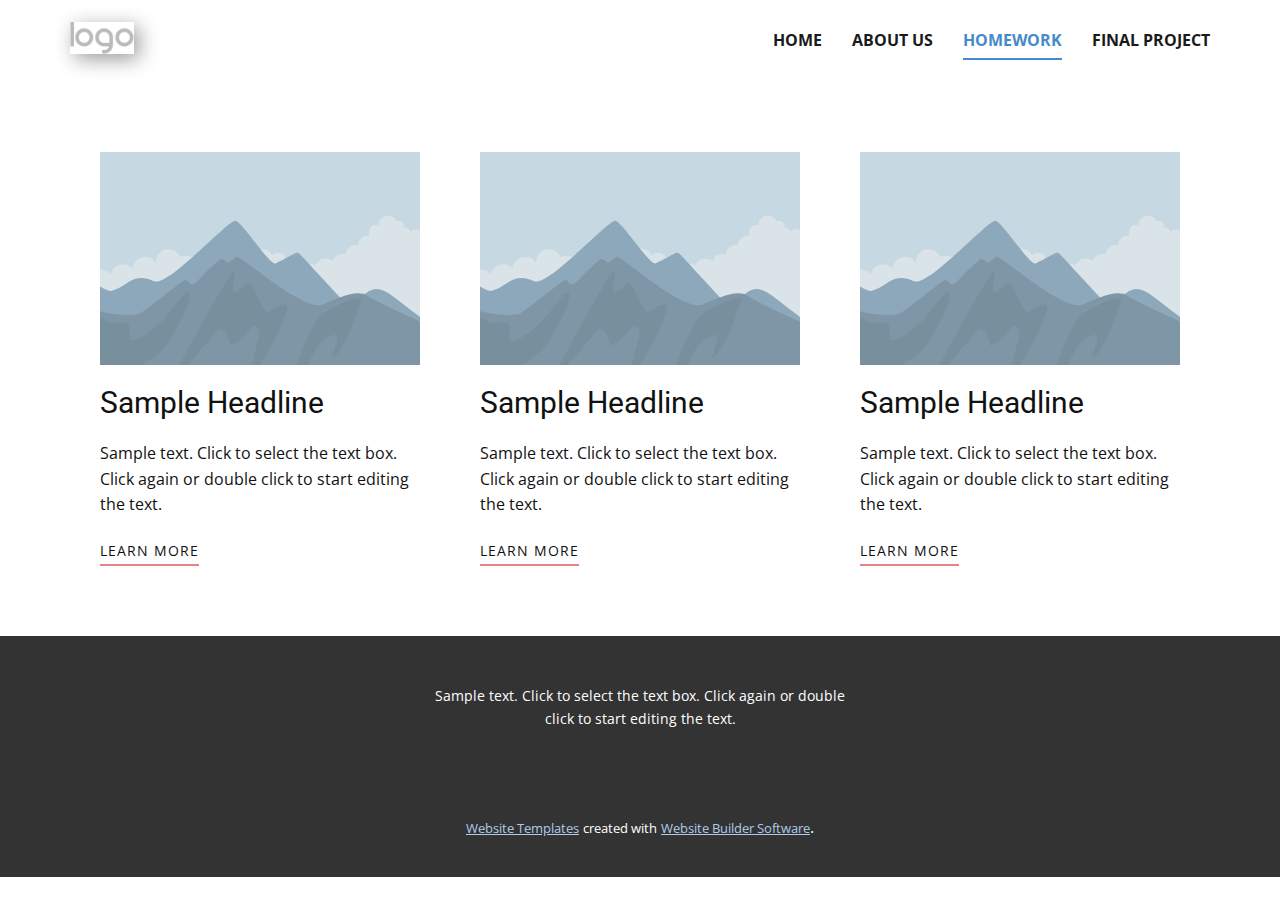
<file: Homework.html>
<!DOCTYPE html>
<html style="font-size: 16px;">
  <head>
    <meta name="viewport" content="width=device-width, initial-scale=1.0">
    <meta charset="utf-8">
    <meta name="keywords" content="">
    <meta name="description" content="">
    <meta name="page_type" content="np-template-header-footer-from-plugin">
    <title>Homework</title>
    <link rel="stylesheet" href="nicepage.css" media="screen">
<link rel="stylesheet" href="Homework.css" media="screen">
    <script class="u-script" type="text/javascript" src="jquery.js" defer=""></script>
    <script class="u-script" type="text/javascript" src="nicepage.js" defer=""></script>
    <meta name="generator" content="Nicepage 3.26.0, nicepage.com">
    <link id="u-theme-google-font" rel="stylesheet" href="https://fonts.googleapis.com/css?family=Roboto:100,100i,300,300i,400,400i,500,500i,700,700i,900,900i|Open+Sans:300,300i,400,400i,600,600i,700,700i,800,800i">
    
    
    <script type="application/ld+json">{
		"@context": "http://schema.org",
		"@type": "Organization",
		"name": "",
		"logo": "images/default-logo.png"
}</script>
    <meta name="theme-color" content="#478ac9">
    <meta property="og:title" content="Homework">
    <meta property="og:type" content="website">
  </head>
  <body class="u-body"><header class="u-clearfix u-header u-header" id="sec-97fb"><div class="u-clearfix u-sheet u-valign-middle u-sheet-1">
        <a href="https://nicepage.com" class="u-image u-logo u-image-1">
          <img src="images/default-logo.png" class="u-logo-image u-logo-image-1">
        </a>
        <nav class="u-menu u-menu-dropdown u-offcanvas u-menu-1">
          <div class="menu-collapse" style="font-size: 1rem; letter-spacing: 0px; font-weight: 700; text-transform: uppercase;">
            <a class="u-button-style u-custom-active-border-color u-custom-border u-custom-border-color u-custom-borders u-custom-hover-border-color u-custom-left-right-menu-spacing u-custom-padding-bottom u-custom-text-color u-custom-text-hover-color u-custom-top-bottom-menu-spacing u-nav-link u-text-active-palette-1-base u-text-hover-palette-2-base" href="#">
              <svg><use xmlns:xlink="http://www.w3.org/1999/xlink" xlink:href="#menu-hamburger"></use></svg>
              <svg version="1.1" xmlns="http://www.w3.org/2000/svg" xmlns:xlink="http://www.w3.org/1999/xlink"><defs><symbol id="menu-hamburger" viewBox="0 0 16 16" style="width: 16px; height: 16px;"><rect y="1" width="16" height="2"></rect><rect y="7" width="16" height="2"></rect><rect y="13" width="16" height="2"></rect>
</symbol>
</defs></svg>
            </a>
          </div>
          <div class="u-custom-menu u-nav-container">
            <ul class="u-nav u-spacing-30 u-unstyled u-nav-1"><li class="u-nav-item"><a class="u-border-2 u-border-active-palette-1-base u-border-hover-palette-1-base u-border-no-left u-border-no-right u-border-no-top u-button-style u-nav-link u-text-active-palette-1-base u-text-grey-90 u-text-hover-grey-90" href="Home.html" style="padding: 10px 0px;">Home</a>
</li><li class="u-nav-item"><a class="u-border-2 u-border-active-palette-1-base u-border-hover-palette-1-base u-border-no-left u-border-no-right u-border-no-top u-button-style u-nav-link u-text-active-palette-1-base u-text-grey-90 u-text-hover-grey-90" href="About-Us.html" style="padding: 10px 0px;">About Us</a>
</li><li class="u-nav-item"><a class="u-border-2 u-border-active-palette-1-base u-border-hover-palette-1-base u-border-no-left u-border-no-right u-border-no-top u-button-style u-nav-link u-text-active-palette-1-base u-text-grey-90 u-text-hover-grey-90" href="Homework.html" style="padding: 10px 0px;">Homework</a>
</li><li class="u-nav-item"><a class="u-border-2 u-border-active-palette-1-base u-border-hover-palette-1-base u-border-no-left u-border-no-right u-border-no-top u-button-style u-nav-link u-text-active-palette-1-base u-text-grey-90 u-text-hover-grey-90" href="Final-Project.html" style="padding: 10px 0px;">Final Project</a>
</li></ul>
          </div>
          <div class="u-custom-menu u-nav-container-collapse">
            <div class="u-black u-container-style u-inner-container-layout u-opacity u-opacity-95 u-sidenav">
              <div class="u-inner-container-layout u-sidenav-overflow">
                <div class="u-menu-close"></div>
                <ul class="u-align-center u-nav u-popupmenu-items u-unstyled u-nav-2"><li class="u-nav-item"><a class="u-button-style u-nav-link" href="Home.html" style="padding: 10px 0px;">Home</a>
</li><li class="u-nav-item"><a class="u-button-style u-nav-link" href="About-Us.html" style="padding: 10px 0px;">About Us</a>
</li><li class="u-nav-item"><a class="u-button-style u-nav-link" href="Homework.html" style="padding: 10px 0px;">Homework</a>
</li><li class="u-nav-item"><a class="u-button-style u-nav-link" href="Final-Project.html" style="padding: 10px 0px;">Final Project</a>
</li></ul>
              </div>
            </div>
            <div class="u-black u-menu-overlay u-opacity u-opacity-70"></div>
          </div>
        </nav>
      </div></header>
    <section class="u-clearfix u-section-1" id="sec-5610">
      <div class="u-clearfix u-sheet u-valign-middle u-sheet-1">
        <div class="u-list u-list-1">
          <div class="u-repeater u-repeater-1">
            <div class="u-container-style u-list-item u-repeater-item">
              <div class="u-container-layout u-similar-container u-container-layout-1">
                <img alt="" class="u-expanded-width u-image u-image-default u-image-1" data-image-width="2000" data-image-height="1333" src="images/2.svg">
                <h3 class="u-text u-text-default u-text-1">Sample Headline</h3>
                <p class="u-text u-text-2">Sample text. Click to select the text box. Click again or double click to start editing the text.</p>
                <a href="" class="u-active-none u-border-2 u-border-hover-palette-2-base u-border-palette-2-light-1 u-btn u-button-style u-hover-none u-none u-text-body-color u-btn-1">learn more</a>
              </div>
            </div>
            <div class="u-container-style u-list-item u-repeater-item">
              <div class="u-container-layout u-similar-container u-container-layout-2">
                <img alt="" class="u-expanded-width u-image u-image-default u-image-2" data-image-width="2000" data-image-height="1333" src="images/2.svg">
                <h3 class="u-text u-text-default u-text-3">Sample Headline</h3>
                <p class="u-text u-text-4">Sample text. Click to select the text box. Click again or double click to start editing the text.</p>
                <a href="" class="u-active-none u-border-2 u-border-hover-palette-2-base u-border-palette-2-light-1 u-btn u-button-style u-hover-none u-none u-text-body-color u-btn-2">learn more</a>
              </div>
            </div>
            <div class="u-container-style u-list-item u-repeater-item">
              <div class="u-container-layout u-similar-container u-container-layout-3">
                <img alt="" class="u-expanded-width u-image u-image-default u-image-3" data-image-width="2000" data-image-height="1333" src="images/2.svg">
                <h3 class="u-text u-text-default u-text-5">Sample Headline</h3>
                <p class="u-text u-text-6">Sample text. Click to select the text box. Click again or double click to start editing the text.</p>
                <a href="" class="u-active-none u-border-2 u-border-hover-palette-2-base u-border-palette-2-light-1 u-btn u-button-style u-hover-none u-none u-text-body-color u-btn-3">learn more</a>
              </div>
            </div>
          </div>
        </div>
      </div>
    </section>
    
    
    <footer class="u-align-center u-clearfix u-footer u-grey-80 u-footer" id="sec-ff73"><div class="u-clearfix u-sheet u-sheet-1">
        <p class="u-small-text u-text u-text-variant u-text-1">Sample text. Click to select the text box. Click again or double click to start editing the text.</p>
      </div></footer>
    <section class="u-backlink u-clearfix u-grey-80">
      <a class="u-link" href="https://nicepage.com/website-templates" target="_blank">
        <span>Website Templates</span>
      </a>
      <p class="u-text">
        <span>created with</span>
      </p>
      <a class="u-link" href="https://nicepage.com/" target="_blank">
        <span>Website Builder Software</span>
      </a>. 
    </section>
  </body>
</html>
</file>
